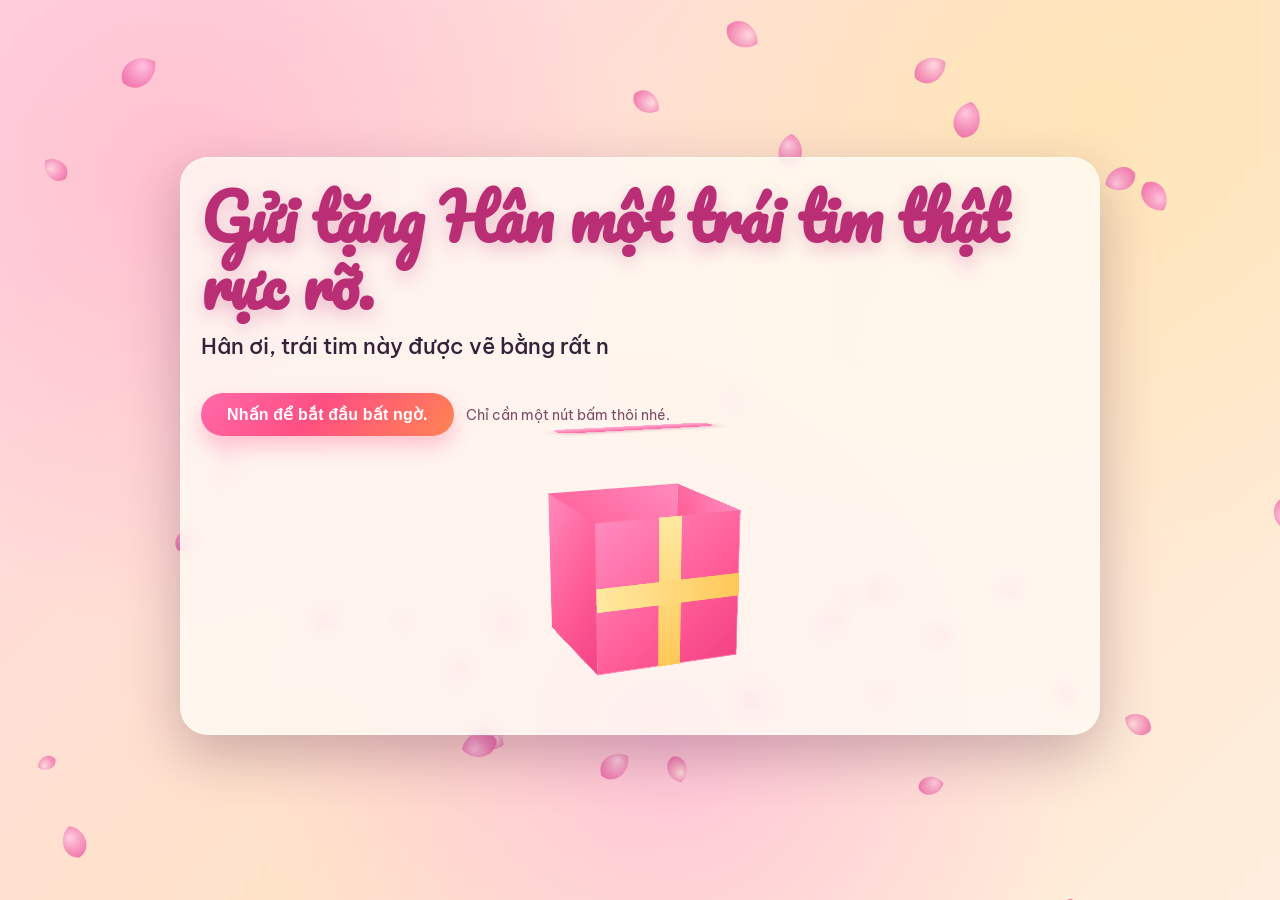
<file: index.html>
<!doctype html>
<html lang="vi">
<head>
  <meta charset="utf-8">
  <meta name="viewport" content="width=device-width, initial-scale=1">
  <title>Gửi Trái Tim Đến Hân</title>
  <meta name="description" content="Một trái tim rực rỡ gửi tặng Hân với hiệu ứng particle lãng mạn.">
  <link rel="preconnect" href="https://fonts.googleapis.com">
  <link rel="preconnect" href="https://fonts.gstatic.com" crossorigin>
  <link href="https://fonts.googleapis.com/css2?family=Be+Vietnam+Pro:wght@300;500;700;800&family=Pacifico&display=swap" rel="stylesheet">
  <link rel="stylesheet" href="styles.css">
</head>
<body>
  <canvas id="petalCanvas" aria-hidden="true"></canvas>
  <audio id="romanticTrack" src="solarflex-romantic-495654.mp3" preload="auto" loop autoplay></audio>

  <main class="page">
    <section class="hero-card">
      <h1>Gửi tặng Hân một trái tim thật rực rỡ.</h1>
      <p id="typingText" class="typing" aria-live="polite"></p>

      <div class="cta-row">
        <button id="magicBtn" class="magic-btn" type="button">Nhấn để bắt đầu bất ngờ.</button>
        <span id="pulseText" class="pulse-text">Chỉ cần một nút bấm thôi nhé.</span>
      </div>

      <section class="gift-stage" aria-label="Hộp quà 3D bất ngờ">
        <div id="giftBox" class="gift-box" aria-hidden="true">
          <div class="gift-face gift-front"></div>
          <div class="gift-face gift-back"></div>
          <div class="gift-face gift-left"></div>
          <div class="gift-face gift-right"></div>
          <div class="gift-face gift-bottom"></div>
          <div class="gift-lid"></div>
          <div class="gift-ribbon-v"></div>
          <div class="gift-ribbon-h"></div>
        </div>
      </section>

      <section id="heartStage" class="heart-stage heart-hidden" aria-label="Trái tim dành tặng Hân">
        <canvas id="heartGiftCanvas" class="heart-canvas"></canvas>
      </section>

      <section id="finalCard" class="final-card final-card-hidden" aria-label="Thiệp gửi Hân">
        <article class="card">
          <h2>Gửi Hân</h2>
          <p>
            Một chút dễ thương, một chút lãng mạn, và rất nhiều chân thành được gói vào tấm thiệp này.
            Mong Hân luôn vui, luôn rực rỡ, và gặp thật nhiều điều đẹp đẽ trong mỗi ngày.
          </p>
          <p>
            Cảm ơn Hân đã là người đặc biệt trong trái tim của mình.
          </p>
          <div class="sign">Ký tên: Cường.</div>
        </article>
      </section>


    </section>
  </main>

  <script src="app.js"></script>
</body>
</html>
</file>
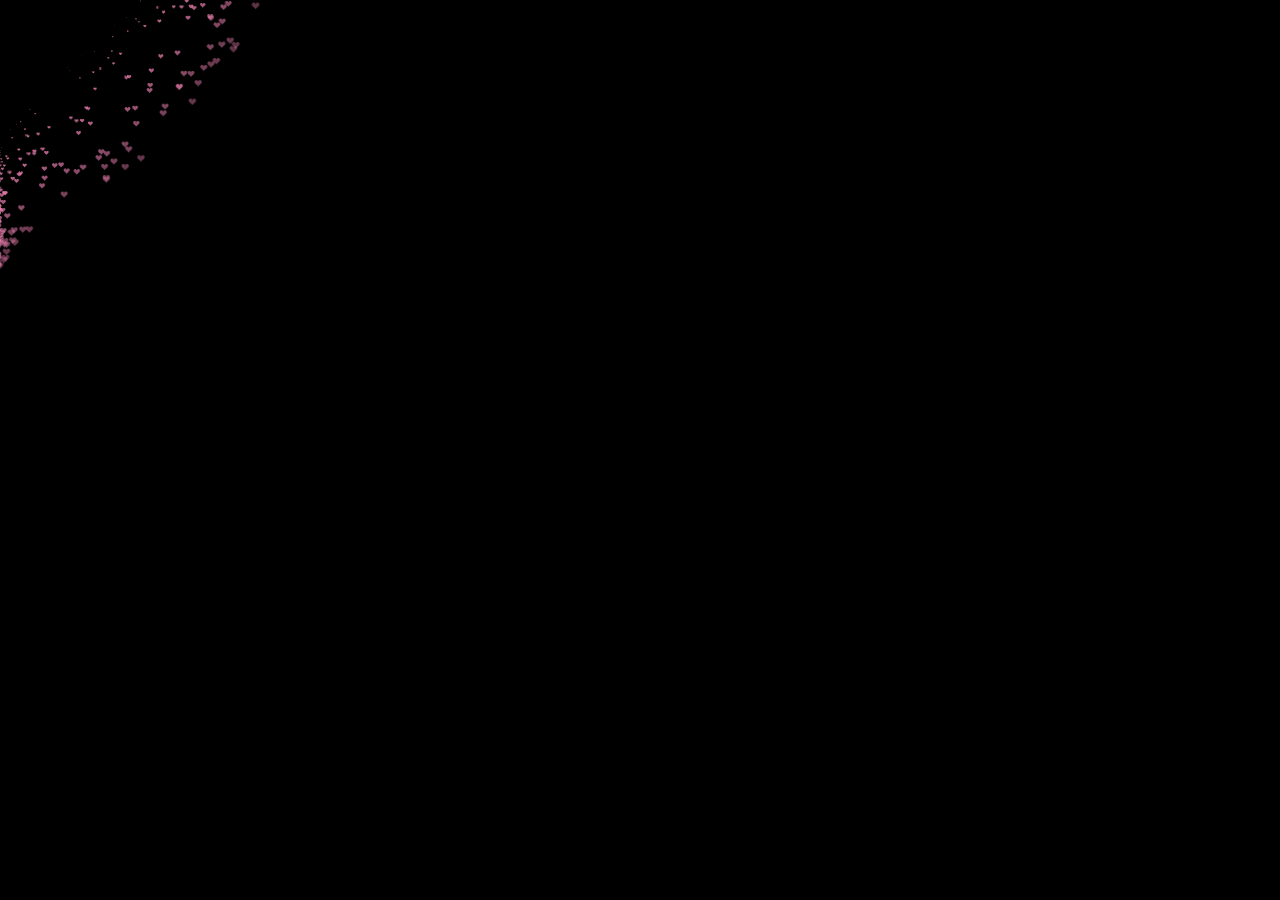
<file: index2.html>
<!DOCTYPE HTML PUBLIC "-//W3C//DTD HTML 4.0 Transitional//EN">
<HTML>

<HEAD>
    <TITLE>I Love You</TITLE>
    <META NAME="Generator" CONTENT="EditPlus">
    <META NAME="Author" CONTENT="">
    <META NAME="Keywords" CONTENT="">
    <META NAME="Description" CONTENT="">
    <style>
        html,
        body {
            overflow: hidden;
            padding: 0;
            margin: 0;
            background: #000;
        }
        
        canvas {
            position: absolute;
            width: 100%;
            height: 100%;
        }
        
        canvas {
            /* top: 50%;
            left: 50%; */
            z-index: 1;
            display: block;
            position: absolute;
            transform: translate(-50%, -50%);
            animation: heart 1.5s ease infinite
        }
        
        @keyframes heart {
            0% {
                transform: scale(1);
            }
            30% {
                transform: scale(.8);
            }
            /* 60% {
                transform: scale(1.2);
            } */
            100% {
                transform: scale(1);
            }
        }
    </style>
</HEAD>

<BODY>

    <canvas id="pinkboard">
        <canvas id="pinkboard">
        </canvas>
    </canvas>
    <script>
        /*
         * Settings
         */
        var settings = {
            particles: {
                length: 1500, // maximum amount of particles
                duration: 2, // particle duration in sec
                velocity: 135, // particle velocity in pixels/sec
                effect: -0.35, // play with this for a nice effect
                size: 14, // particle size in pixels
            },
        };

        /*
         * RequestAnimationFrame polyfill by Erik Möller
         */
        (function() {
            var b = 0;
            var c = ["ms", "moz", "webkit", "o"];
            for (var a = 0; a < c.length && !window.requestAnimationFrame; ++a) {
                window.requestAnimationFrame = window[c[a] + "RequestAnimationFrame"];
                window.cancelAnimationFrame = window[c[a] + "CancelAnimationFrame"] || window[c[a] + "CancelRequestAnimationFrame"]
            }
            if (!window.requestAnimationFrame) {
                window.requestAnimationFrame = function(h, e) {
                    var d = new Date().getTime();
                    var f = Math.max(0, 16 - (d - b));
                    var g = window.setTimeout(function() {
                        h(d + f)
                    }, f);
                    b = d + f;
                    return g
                }
            }
            if (!window.cancelAnimationFrame) {
                window.cancelAnimationFrame = function(d) {
                    clearTimeout(d)
                }
            }
        }());

        /*
         * Point class
         */
        var Point = (function() {
            function Point(x, y) {
                this.x = (typeof x !== 'undefined') ? x : 0;
                this.y = (typeof y !== 'undefined') ? y : 0;
            }
            Point.prototype.clone = function() {
                return new Point(this.x, this.y);
            };
            Point.prototype.length = function(length) {
                if (typeof length == 'undefined')
                    return Math.sqrt(this.x * this.x + this.y * this.y);
                this.normalize();
                this.x *= length;
                this.y *= length;
                return this;
            };
            Point.prototype.normalize = function() {
                var length = this.length();
                this.x /= length;
                this.y /= length;
                return this;
            };
            return Point;
        })();

        /*
         * Particle class
         */
        var Particle = (function() {
            function Particle() {
                this.position = new Point();
                this.velocity = new Point();
                this.acceleration = new Point();
                this.age = 0;
            }
            Particle.prototype.initialize = function(x, y, dx, dy) {
                this.position.x = x;
                this.position.y = y;
                this.velocity.x = dx;
                this.velocity.y = dy;
                this.acceleration.x = dx * settings.particles.effect;
                this.acceleration.y = dy * settings.particles.effect;
                this.age = 0;
            };
            Particle.prototype.update = function(deltaTime) {
                this.position.x += this.velocity.x * deltaTime;
                this.position.y += this.velocity.y * deltaTime;
                this.velocity.x += this.acceleration.x * deltaTime;
                this.velocity.y += this.acceleration.y * deltaTime;
                this.age += deltaTime;
            };
            Particle.prototype.draw = function(context, image) {
                function ease(t) {
                    return (--t) * t * t + 1;
                }
                var size = image.width * ease(this.age / settings.particles.duration);
                context.globalAlpha = 1 - this.age / settings.particles.duration;
                context.drawImage(image, this.position.x - size / 2, this.position.y - size / 2, size, size);
            };
            return Particle;
        })();

        /*
         * ParticlePool class
         */
        var ParticlePool = (function() {
            var particles,
                firstActive = 0,
                firstFree = 0,
                duration = settings.particles.duration;

            function ParticlePool(length) {
                // create and populate particle pool
                particles = new Array(length);
                for (var i = 0; i < particles.length; i++)
                    particles[i] = new Particle();
            }
            ParticlePool.prototype.add = function(x, y, dx, dy) {
                particles[firstFree].initialize(x, y, dx, dy);

                // handle circular queue
                firstFree++;
                if (firstFree == particles.length) firstFree = 0;
                if (firstActive == firstFree) firstActive++;
                if (firstActive == particles.length) firstActive = 0;
            };
            ParticlePool.prototype.update = function(deltaTime) {
                var i;

                // update active particles
                if (firstActive < firstFree) {
                    for (i = firstActive; i < firstFree; i++)
                        particles[i].update(deltaTime);
                }
                if (firstFree < firstActive) {
                    for (i = firstActive; i < particles.length; i++)
                        particles[i].update(deltaTime);
                    for (i = 0; i < firstFree; i++)
                        particles[i].update(deltaTime);
                }

                // remove inactive particles
                while (particles[firstActive].age >= duration && firstActive != firstFree) {
                    firstActive++;
                    if (firstActive == particles.length) firstActive = 0;
                }


            };
            ParticlePool.prototype.draw = function(context, image) {
                // draw active particles
                if (firstActive < firstFree) {
                    for (i = firstActive; i < firstFree; i++)
                        particles[i].draw(context, image);
                }
                if (firstFree < firstActive) {
                    for (i = firstActive; i < particles.length; i++)
                        particles[i].draw(context, image);
                    for (i = 0; i < firstFree; i++)
                        particles[i].draw(context, image);
                }
            };
            return ParticlePool;
        })();

        /*
         * Putting it all together
         */
        (function(canvas) {
            var context = canvas.getContext('2d'),
                particles = new ParticlePool(settings.particles.length),
                particleRate = settings.particles.length / settings.particles.duration, // particles/sec
                time;

            // get point on heart with -PI <= t <= PI
            function pointOnHeart(t) {
                return new Point(
                    160 * Math.pow(Math.sin(t), 3),
                    130 * Math.cos(t) - 50 * Math.cos(2 * t) - 20 * Math.cos(3 * t) - 10 * Math.cos(4 * t) + 25
                );
            }

            // creating the particle image using a dummy canvas
            var image = (function() {
                var canvas = document.createElement('canvas'),
                    context = canvas.getContext('2d');
                canvas.width = settings.particles.size;
                canvas.height = settings.particles.size;
                // helper function to create the path
                function to(t) {
                    var point = pointOnHeart(t);
                    point.x = settings.particles.size / 3 + point.x * settings.particles.size / 550;
                    point.y = settings.particles.size / 3 - point.y * settings.particles.size / 550;
                    return point;
                }
                // create the path
                context.beginPath();
                var t = -Math.PI;
                var point = to(t);
                context.moveTo(point.x, point.y);
                while (t < Math.PI) {
                    t += 0.01; // baby steps!
                    point = to(t);
                    context.lineTo(point.x, point.y);
                }
                context.closePath();
                // create the fill
                context.fillStyle = '#ea80b0';
                context.fill();
                // create the image
                var image = new Image();
                image.src = canvas.toDataURL();
                return image;
            })();

            // render that thing!
            function render() {
                // next animation frame
                requestAnimationFrame(render);

                // update time
                var newTime = new Date().getTime() / 1000,
                    deltaTime = newTime - (time || newTime);
                time = newTime;

                // clear canvas
                context.clearRect(0, 0, canvas.width, canvas.height);

                // create new particles
                var amount = particleRate * deltaTime;
                for (var i = 0; i < amount; i++) {
                    var pos = pointOnHeart(Math.PI - 2 * Math.PI * Math.random());
                    var dir = pos.clone().length(settings.particles.velocity);
                    particles.add(canvas.width / 2 + pos.x, canvas.height / 2 - pos.y, dir.x, -dir.y);
                }

                // update and draw particles
                particles.update(deltaTime);
                particles.draw(context, image);
            }

            // handle (re-)sizing of the canvas
            function onResize() {
                canvas.width = canvas.clientWidth;
                canvas.height = canvas.clientHeight;
            }
            window.onresize = onResize;

            // delay rendering bootstrap
            setTimeout(function() {
                onResize();
                render();
            }, 10);
        })(document.getElementById('pinkboard'));
    </script>
</BODY>

</HTML>
</file>
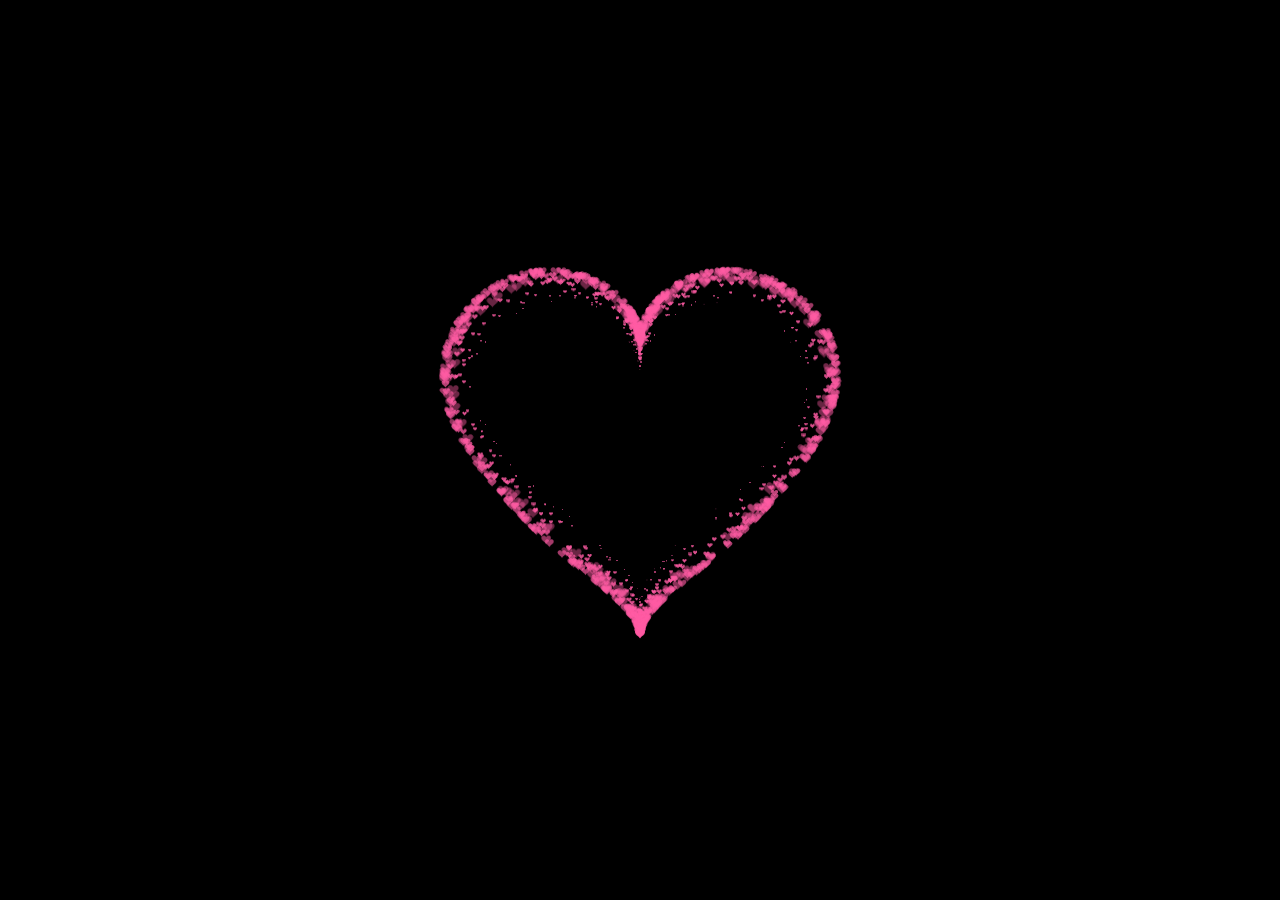
<file: index3.html>
<!DOCTYPE HTML PUBLIC "-//W3C//DTD HTML 4.0 Transitional//EN">
<HTML>
 <HEAD>
  <TITLE> Heart </TITLE>
  <META NAME="Generator" CONTENT="EditPlus">
  <META NAME="Author" CONTENT="">
  <META NAME="Keywords" CONTENT="">
  <META NAME="Description" CONTENT="">
 
    
  <style>
  html, body {
  height: 100%;
  padding: 0;
  margin: 0;
  background: #000;
  display: flex;
	justify-content: center;
	align-items: center;

}

.box {
	width: 100%;
	position: absolute;
	top: 50%;
	left: 50%;
	transform: translate(-50%, -50%);
	display: flex;
	flex-direction: column;
}

canvas {
  position: absolute;
  width: 100%;
  height: 100%;
}
#pinkboard {
	position: relative;
	margin: auto;
	height: 500px;
	width: 500px;
	animation: animate 1.3s infinite;
}

#pinkboard:before, #pinkboard:after {
	content: '';
	position: absolute;
	background: #FF5CA4;
	width: 100px;
	height: 160px;
	border-top-left-radius: 50px;
	border-top-right-radius: 50px;
}

#pinkboard:before {
	left: 100px;
	transform: rotate(-45deg);
	transform-origin: 0 100%;
	box-shadow: 0 14px 28px rgba(0,0,0,0.25),
							0 10px 10px rgba(0,0,0,0.22);
}

#pinkboard:after {
	left: 0;
	transform: rotate(45deg);
	transform-origin: 100% 100%;
}

@keyframes animate {
	0% {
		transform: scale(1);
	}
	30% {
		transform: scale(.8);
	}
	60% {
		transform: scale(1.2);
	}
	100% {
		transform: scale(1);
	}
}
  </style>
 </HEAD>
 
 <BODY>
   <div class="box">
      <canvas id="pinkboard"></canvas>
   </div>
  <script>
  /*
 * Settings
 */
var settings = {
  particles: {
    length:   2000, // maximum amount of particles
    duration:   2, // particle duration in sec
    velocity: 100, // particle velocity in pixels/sec
    effect: -1.3, // play with this for a nice effect
    size:      13, // particle size in pixels
  },
};
/*
 * RequestAnimationFrame polyfill by Erik Möller
 */
(function(){var b=0;var c=["ms","moz","webkit","o"];for(var a=0;a<c.length&&!window.requestAnimationFrame;++a){window.requestAnimationFrame=window[c[a]+"RequestAnimationFrame"];window.cancelAnimationFrame=window[c[a]+"CancelAnimationFrame"]||window[c[a]+"CancelRequestAnimationFrame"]}if(!window.requestAnimationFrame){window.requestAnimationFrame=function(h,e){var d=new Date().getTime();var f=Math.max(0,16-(d-b));var g=window.setTimeout(function(){h(d+f)},f);b=d+f;return g}}if(!window.cancelAnimationFrame){window.cancelAnimationFrame=function(d){clearTimeout(d)}}}());
/*
 * Point class
 */
var Point = (function() {
  function Point(x, y) {
    this.x = (typeof x !== 'undefined') ? x : 0;
    this.y = (typeof y !== 'undefined') ? y : 0;
  }
  Point.prototype.clone = function() {
    return new Point(this.x, this.y);
  };
  Point.prototype.length = function(length) {
    if (typeof length == 'undefined')
      return Math.sqrt(this.x * this.x + this.y * this.y);
    this.normalize();
    this.x *= length;
    this.y *= length;
    return this;
  };
  Point.prototype.normalize = function() {
    var length = this.length();
    this.x /= length;
    this.y /= length;
    return this;
  };
  return Point;
})();
/*
 * Particle class
 */
var Particle = (function() {
  function Particle() {
    this.position = new Point();
    this.velocity = new Point();
    this.acceleration = new Point();
    this.age = 0;
  }
  Particle.prototype.initialize = function(x, y, dx, dy) {
    this.position.x = x;
    this.position.y = y;
    this.velocity.x = dx;
    this.velocity.y = dy;
    this.acceleration.x = dx * settings.particles.effect;
    this.acceleration.y = dy * settings.particles.effect;
    this.age = 0;
  };
  Particle.prototype.update = function(deltaTime) {
    this.position.x += this.velocity.x * deltaTime;
    this.position.y += this.velocity.y * deltaTime;
    this.velocity.x += this.acceleration.x * deltaTime;
    this.velocity.y += this.acceleration.y * deltaTime;
    this.age += deltaTime;
  };
  Particle.prototype.draw = function(context, image) {
    function ease(t) {
      return (--t) * t * t + 1;
    }
    var size = image.width * ease(this.age / settings.particles.duration);
    context.globalAlpha = 1 - this.age / settings.particles.duration;
    context.drawImage(image, this.position.x - size / 2, this.position.y - size / 2, size, size);
  };
  return Particle;
})();
/*
 * ParticlePool class
 */
var ParticlePool = (function() {
  var particles,
      firstActive = 0,
      firstFree   = 0,
      duration    = settings.particles.duration;
  
  function ParticlePool(length) {
    // create and populate particle pool
    particles = new Array(length);
    for (var i = 0; i < particles.length; i++)
      particles[i] = new Particle();
  }
  ParticlePool.prototype.add = function(x, y, dx, dy) {
    particles[firstFree].initialize(x, y, dx, dy);
    
    // handle circular queue
    firstFree++;
    if (firstFree   == particles.length) firstFree   = 0;
    if (firstActive == firstFree       ) firstActive++;
    if (firstActive == particles.length) firstActive = 0;
  };
  ParticlePool.prototype.update = function(deltaTime) {
    var i;
    
    // update active particles
    if (firstActive < firstFree) {
      for (i = firstActive; i < firstFree; i++)
        particles[i].update(deltaTime);
    }
    if (firstFree < firstActive) {
      for (i = firstActive; i < particles.length; i++)
        particles[i].update(deltaTime);
      for (i = 0; i < firstFree; i++)
        particles[i].update(deltaTime);
    }
    
    // remove inactive particles
    while (particles[firstActive].age >= duration && firstActive != firstFree) {
      firstActive++;
      if (firstActive == particles.length) firstActive = 0;
    }
    
    
  };
  ParticlePool.prototype.draw = function(context, image) {
    // draw active particles
    if (firstActive < firstFree) {
      for (i = firstActive; i < firstFree; i++)
        particles[i].draw(context, image);
    }
    if (firstFree < firstActive) {
      for (i = firstActive; i < particles.length; i++)
        particles[i].draw(context, image);
      for (i = 0; i < firstFree; i++)
        particles[i].draw(context, image);
    }
  };
  return ParticlePool;
})();
/*
 * Putting it all together
 */
(function(canvas) {
  var context = canvas.getContext('2d'),
      particles = new ParticlePool(settings.particles.length),
      particleRate = settings.particles.length / settings.particles.duration, // particles/sec
      time;
  
  // get point on heart with -PI <= t <= PI
  function pointOnHeart(t) {
    return new Point(
      160 * Math.pow(Math.sin(t), 3),
      130 * Math.cos(t) - 50 * Math.cos(2 * t) - 20 * Math.cos(3 * t) - 10 * Math.cos(4 * t) + 25
    );
  }
  
  // creating the particle image using a dummy canvas
  var image = (function() {
    var canvas  = document.createElement('canvas'),
        context = canvas.getContext('2d');
    canvas.width  = settings.particles.size;
    canvas.height = settings.particles.size;
    // helper function to create the path
    function to(t) {
      var point = pointOnHeart(t);
      point.x = settings.particles.size / 2 + point.x * settings.particles.size / 350;
      point.y = settings.particles.size / 2 - point.y * settings.particles.size / 350;
      return point;
    }
    // create the path
    context.beginPath();
    var t = -Math.PI;
    var point = to(t);
    context.moveTo(point.x, point.y);
    while (t < Math.PI) {
      t += 0.01; // baby steps!
      point = to(t);
      context.lineTo(point.x, point.y);
    }
    context.closePath();
    // create the fill
    context.fillStyle = '#FF5CA4';
    context.fill();
    // create the image
    var image = new Image();
    image.src = canvas.toDataURL();
    return image;
  })();
  
  // render that thing!
  function render() {
    // next animation frame
    requestAnimationFrame(render);
    
    // update time
    var newTime   = new Date().getTime() / 1000,
        deltaTime = newTime - (time || newTime);
    time = newTime;
    
    // clear canvas
    context.clearRect(0, 0, canvas.width, canvas.height);
    
    // create new particles
    var amount = particleRate * deltaTime;
    for (var i = 0; i < amount; i++) {
      var pos = pointOnHeart(Math.PI - 2 * Math.PI * Math.random());
      var dir = pos.clone().length(settings.particles.velocity);
      particles.add(canvas.width / 2 + pos.x, canvas.height / 2 - pos.y, dir.x, -dir.y);
    }
    
    // update and draw particles
    particles.update(deltaTime);
    particles.draw(context, image);
  }
  
  // handle (re-)sizing of the canvas
  function onResize() {
    canvas.width  = canvas.clientWidth;
    canvas.height = canvas.clientHeight;
  }
  window.onresize = onResize;
  
  // delay rendering bootstrap
  setTimeout(function() {
    onResize();
    render();
  }, 10);
})(document.getElementById('pinkboard'));
  </script>
 </BODY>
</HTML>
</file>
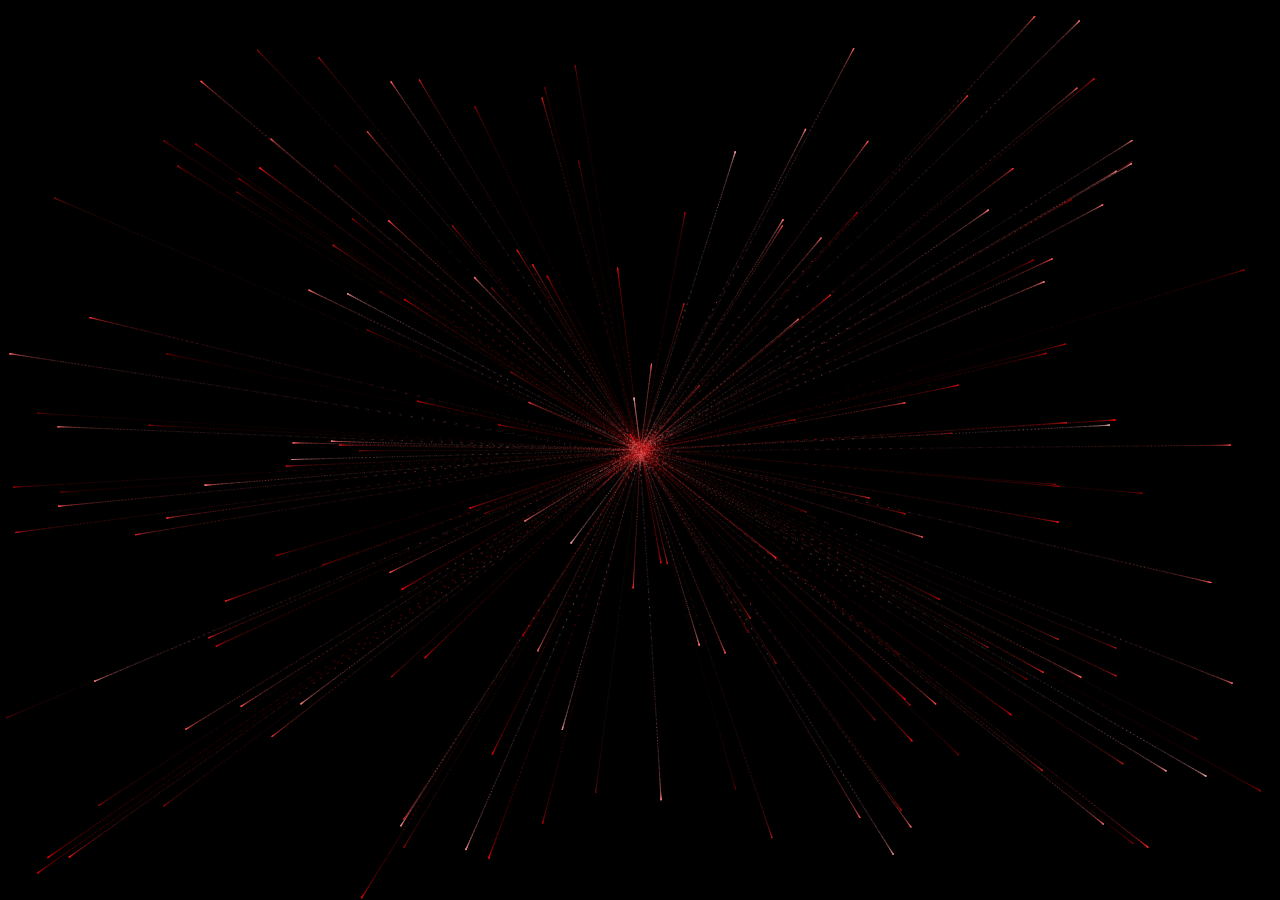
<file: index4.html>
<HTML>
<HEAD>
    <TITLE> New Document </TITLE>
    <META NAME="Generator" CONTENT="EditPlus">
    <META NAME="Author" CONTENT="">
    <META NAME="Keywords" CONTENT="">
    <META NAME="Description" CONTENT="">
    <style>
        canvas {
            position: absolute;
            left: 0;
            top: 0;
            width: 100%;
            height: 100%;
            background-color = "#2e2e2e";
        }
    </style>
</HEAD>

<BODY style=" background-color: #000;">

<canvas id="heart"></canvas>

<script>
    window.requestAnimationFrame =
            window.__requestAnimationFrame ||
            window.requestAnimationFrame ||
            window.webkitRequestAnimationFrame ||
            window.mozRequestAnimationFrame ||
            window.oRequestAnimationFrame ||
            window.msRequestAnimationFrame ||
            (function () {
                return function (callback, element) {
                    var lastTime = element.__lastTime;
                    if (lastTime === undefined) {
                        lastTime = 0;
                    }
                    var currTime = Date.now();
                    var timeToCall = Math.max(1, 33 - (currTime - lastTime));
                    window.setTimeout(callback, timeToCall);
                    element.__lastTime = currTime + timeToCall;
                };
            })();
    window.isDevice = (/android|webos|iphone|ipad|ipod|blackberry|iemobile|opera mini/i.test(((navigator.userAgent || navigator.vendor || window.opera)).toLowerCase()));
    var loaded = false;
    var init = function () {
        if (loaded) return;
        loaded = true;
        var mobile = window.isDevice;
        var koef = mobile ? 0.5 : 1;
        var canvas = document.getElementById('heart');
        var ctx = canvas.getContext('2d');
        var width = canvas.width = koef * innerWidth;
        var height = canvas.height = koef * innerHeight;
        var rand = Math.random;
        ctx.fillStyle = "rgba(0,0,0,1)";
        ctx.fillRect(0, 0, width, height);


        var heartPosition = function (rad) {
            //return [Math.sin(rad), Math.cos(rad)];
            return [Math.pow(Math.sin(rad), 3), -(15 * Math.cos(rad) - 5 * Math.cos(2 * rad) - 2 * Math.cos(3 * rad) - Math.cos(4 * rad))];
        };
        var scaleAndTranslate = function (pos, sx, sy, dx, dy) {
            return [dx + pos[0] * sx, dy + pos[1] * sy];
        };

        window.addEventListener('resize', function () {
            width = canvas.width = koef * innerWidth;
            height = canvas.height = koef * innerHeight;
            ctx.fillStyle = "rgba(0,0,0,1)";
            ctx.fillRect(0, 0, width, height);
        });

        var traceCount = mobile ? 20 : 50;
        var pointsOrigin = [];
        var i;
        var dr = mobile ? 0.3 : 0.1;
        for (i = 0; i < Math.PI * 2; i += dr) pointsOrigin.push(scaleAndTranslate(heartPosition(i), 210, 13, 0, 0));
        for (i = 0; i < Math.PI * 2; i += dr) pointsOrigin.push(scaleAndTranslate(heartPosition(i), 150, 9, 0, 0));
        for (i = 0; i < Math.PI * 2; i += dr) pointsOrigin.push(scaleAndTranslate(heartPosition(i), 90, 5, 0, 0));
        var heartPointsCount = pointsOrigin.length;

        var targetPoints = [];
        var pulse = function (kx, ky) {
            for (i = 0; i < pointsOrigin.length; i++) {
                targetPoints[i] = [];
                targetPoints[i][0] = kx * pointsOrigin[i][0] + width / 2;
                targetPoints[i][1] = ky * pointsOrigin[i][1] + height / 2;
            }
        };

        var e = [];
        for (i = 0; i < heartPointsCount; i++) {
            var x = rand() * width;
            var y = rand() * height;
            e[i] = {
                vx: 0,
                vy: 0,
                R: 2,
                speed: rand() + 5,
                q: ~~(rand() * heartPointsCount),
                D: 2 * (i % 2) - 1,
                force: 0.2 * rand() + 0.7,
                f: "hsla(0," + ~~(40 * rand() + 60) + "%," + ~~(60 * rand() + 20) + "%,.3)",
                trace: []
            };
            for (var k = 0; k < traceCount; k++) e[i].trace[k] = {x: x, y: y};
        }

        var config = {
            traceK: 0.4,
            timeDelta: 0.01
        };

        var time = 0;
        var textLeft1 = 0;
        var textLeft2 = -10;
        var loop = function () {
            var mLeft = 50;
            var mTop = 250;
            var n = -Math.cos(time);
            pulse((1 + n) * .5, (1 + n) * .5);
            time += ((Math.sin(time)) < 0 ? 9 : (n > 0.8) ? .2 : 1) * config.timeDelta;
            ctx.fillStyle = "rgba(0,0,0,.1)";
            ctx.fillRect(0, 0, width, height);
            for (i = e.length; i--;) {
                var u = e[i];
                var q = targetPoints[u.q];
                var dx = u.trace[0].x - q[0];
                var dy = u.trace[0].y - q[1];
                var length = Math.sqrt(dx * dx + dy * dy);
                if (10 > length) {
                    if (0.95 < rand()) {
                        u.q = ~~(rand() * heartPointsCount);
                    }
                    else {
                        if (0.99 < rand()) {
                            u.D *= -1;
                        }
                        u.q += u.D;
                        u.q %= heartPointsCount;
                        if (0 > u.q) {
                            u.q += heartPointsCount;
                        }
                    }
                }
                u.vx += -dx / length * u.speed;
                u.vy += -dy / length * u.speed;
                u.trace[0].x += u.vx;
                u.trace[0].y += u.vy;
                u.vx *= u.force;
                u.vy *= u.force;
                for (k = 0; k < u.trace.length - 1;) {
                    var T = u.trace[k];
                    var N = u.trace[++k];
                    N.x -= config.traceK * (N.x - T.x);
                    N.y -= config.traceK * (N.y - T.y);
                }
                ctx.fillStyle = u.f;
                for (k = 0; k < u.trace.length; k++) {
                    ctx.fillRect(u.trace[k].x, u.trace[k].y, 1, 1);
                }
            }
            //ctx.fillStyle = "rgba(255,255,255,1)";
            //for (i = u.trace.length; i--;) ctx.fillRect(targetPoints[i][0], targetPoints[i][1], 2, 2);

            window.requestAnimationFrame(loop, canvas);
        };

        loop();
    };

    var s = document.readyState;
    if (s === 'complete' || s === 'loaded' || s === 'interactive') init();
    else document.addEventListener('DOMContentLoaded', init, false);
</script>
</BODY>
</HTML>
</file>
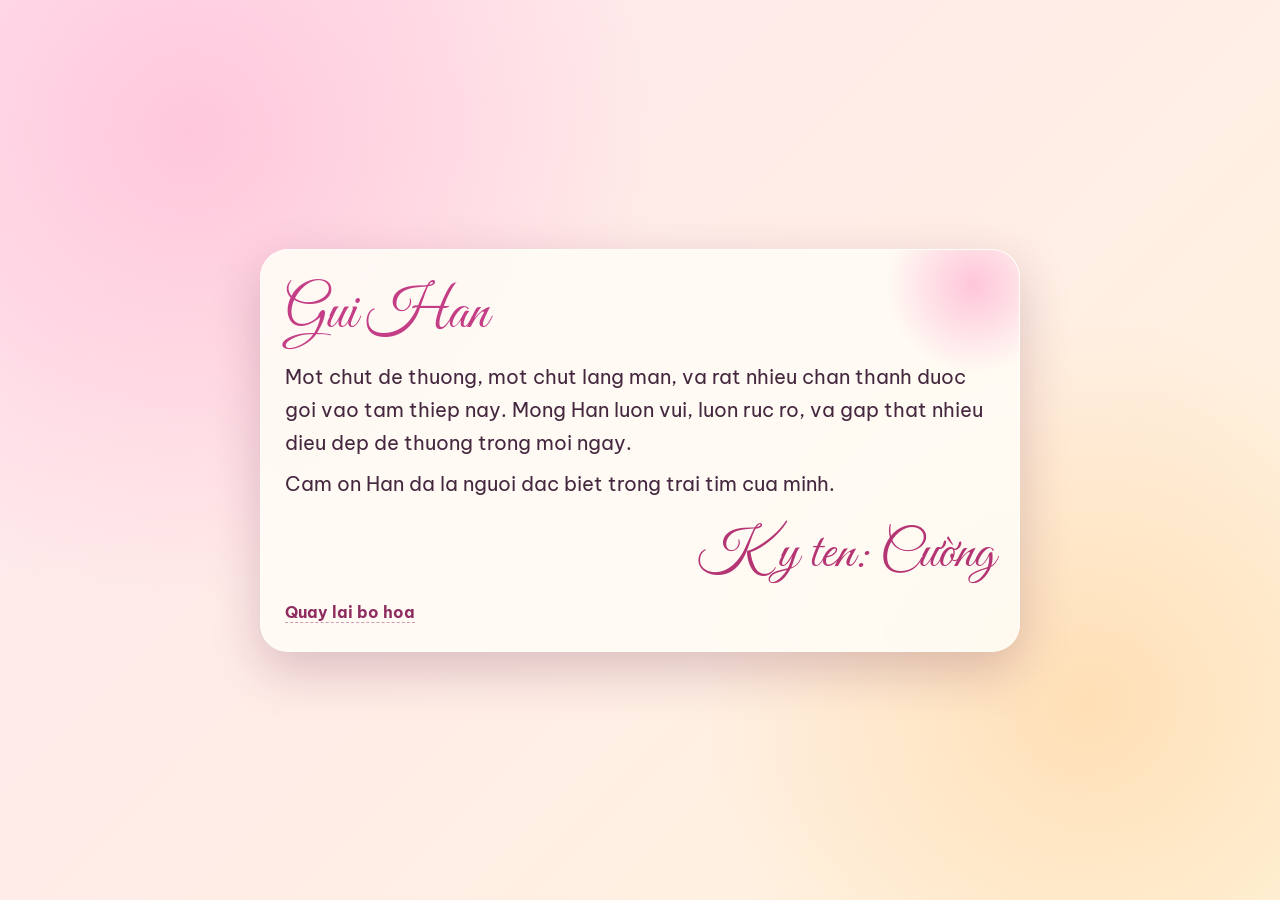
<file: thiep.html>
<!doctype html>
<html lang="vi">
<head>
  <meta charset="utf-8">
  <meta name="viewport" content="width=device-width, initial-scale=1">
  <title>Thiep Gui Han</title>
  <meta name="description" content="Thiep nho ky ten Cuong gui den Han.">
  <link rel="preconnect" href="https://fonts.googleapis.com">
  <link rel="preconnect" href="https://fonts.gstatic.com" crossorigin>
  <link href="https://fonts.googleapis.com/css2?family=Be+Vietnam+Pro:wght@300;500;700&family=Great+Vibes&display=swap" rel="stylesheet">
  <style>
    :root {
      --ink: #45283f;
      --accent: #c43e86;
    }

    * {
      box-sizing: border-box;
    }

    body {
      margin: 0;
      min-height: 100vh;
      display: grid;
      place-items: center;
      padding: 20px;
      font-family: "Be Vietnam Pro", sans-serif;
      color: var(--ink);
      background:
        radial-gradient(circle at 15% 15%, rgba(255, 191, 216, 0.8) 0, transparent 35%),
        radial-gradient(circle at 85% 78%, rgba(255, 219, 171, 0.8) 0, transparent 30%),
        linear-gradient(135deg, #ffe6f0 0%, #fff4dc 100%);
    }

    .card {
      width: min(760px, 100%);
      border-radius: 28px;
      border: 1px solid rgba(255, 255, 255, 0.65);
      background: rgba(255, 252, 246, 0.9);
      backdrop-filter: blur(6px);
      box-shadow: 0 18px 50px rgba(89, 23, 61, 0.22);
      padding: 28px 24px;
      position: relative;
      overflow: hidden;
    }

    .card::before {
      content: "";
      position: absolute;
      width: 180px;
      height: 180px;
      right: -45px;
      top: -55px;
      border-radius: 50%;
      background: radial-gradient(circle, rgba(255, 134, 186, 0.45) 0%, rgba(255, 134, 186, 0) 70%);
    }

    h1 {
      margin: 0 0 10px;
      font-size: clamp(34px, 6.4vw, 58px);
      font-family: "Great Vibes", cursive;
      color: var(--accent);
      font-weight: 400;
    }

    p {
      margin: 8px 0;
      line-height: 1.65;
      font-size: clamp(16px, 2.2vw, 20px);
    }

    .sign {
      margin-top: 20px;
      font-family: "Great Vibes", cursive;
      font-size: clamp(34px, 6vw, 54px);
      color: #b53574;
      text-align: right;
    }

    .back-link {
      margin-top: 14px;
      display: inline-block;
      color: #8f2d61;
      text-decoration: none;
      font-weight: 700;
      border-bottom: 1px dashed rgba(143, 45, 97, 0.45);
    }
  </style>
</head>
<body>
  <article class="card">
    <h1>Gui Han</h1>
    <p>
      Mot chut de thuong, mot chut lang man, va rat nhieu chan thanh duoc goi vao tam thiep nay.
      Mong Han luon vui, luon ruc ro, va gap that nhieu dieu dep de thuong trong moi ngay.
    </p>
    <p>
      Cam on Han da la nguoi dac biet trong trai tim cua minh.
    </p>
    <div class="sign">Ky ten: Cường</div>
    <a class="back-link" href="index.html">Quay lai bo hoa</a>
  </article>
</body>
</html>
</file>
<file: styles.css>
:root {
  --rose: #f25d9c;
  --rose-deep: #df3f83;
  --cream: #fff6df;
  --leaf: #4aa86a;
  --leaf-dark: #2f8550;
  --ink: #35223a;
  --card-bg: rgba(255, 250, 245, 0.82);
  --shadow: 0 20px 55px rgba(71, 21, 57, 0.28);
}

* {
  box-sizing: border-box;
}

html,
body {
  margin: 0;
  min-height: 100%;
}

body {
  color: var(--ink);
  font-family: "Be Vietnam Pro", sans-serif;
  background:
    radial-gradient(circle at 14% 20%, rgba(255, 190, 206, 0.9) 0, transparent 34%),
    radial-gradient(circle at 86% 12%, rgba(255, 230, 180, 0.8) 0, transparent 35%),
    radial-gradient(circle at 52% 82%, rgba(255, 170, 225, 0.55) 0, transparent 42%),
    linear-gradient(135deg, #ffd6e6 0%, #ffe4c8 55%, #ffeede 100%);
  overflow-x: hidden;
}

#petalCanvas {
  position: fixed;
  inset: 0;
  width: 100%;
  height: 100%;
  pointer-events: none;
  z-index: 1;
}

.page {
  position: relative;
  z-index: 2;
  min-height: 100vh;
  padding: 28px 18px 36px;
  display: grid;
  place-items: center;
}

.hero-card {
  width: min(920px, 100%);
  border: 1px solid rgba(255, 255, 255, 0.5);
  border-radius: 28px;
  padding: 26px 20px 34px;
  backdrop-filter: blur(8px);
  background: var(--card-bg);
  box-shadow: var(--shadow);
  animation: cardEnter 1s ease both;
}

.badge {
  display: inline-flex;
  align-items: center;
  padding: 8px 12px;
  border-radius: 999px;
  margin: 0 0 10px;
  font-size: 12px;
  letter-spacing: 0.08em;
  text-transform: uppercase;
  color: #9f3767;
  background: rgba(255, 231, 240, 0.9);
  border: 1px solid rgba(159, 55, 103, 0.2);
}

h1 {
  margin: 0;
  font-family: "Pacifico", cursive;
  font-size: clamp(34px, 6vw, 62px);
  line-height: 1.08;
  color: #ba2e75;
  text-shadow: 0 6px 18px rgba(186, 46, 117, 0.25);
}

.typing {
  margin: 14px 0 8px;
  min-height: 54px;
  font-size: clamp(17px, 2.4vw, 22px);
  line-height: 1.45;
  font-weight: 500;
}

.cta-row {
  display: flex;
  flex-wrap: wrap;
  align-items: center;
  gap: 12px;
  margin-top: 8px;
}

.magic-btn {
  border: 0;
  border-radius: 999px;
  padding: 12px 26px;
  font-size: 16px;
  font-weight: 700;
  letter-spacing: 0.01em;
  cursor: pointer;
  color: #fff;
  background: linear-gradient(130deg, #ff69a9 0%, #ff4f82 45%, #ff8452 100%);
  box-shadow: 0 10px 20px rgba(255, 84, 139, 0.32);
  transition: transform 0.25s ease, box-shadow 0.25s ease, filter 0.25s ease;
}

.magic-btn:hover {
  transform: translateY(-2px) scale(1.02);
  box-shadow: 0 14px 28px rgba(255, 84, 139, 0.45);
  filter: saturate(1.06);
}

.magic-btn:active {
  transform: translateY(0) scale(0.98);
}

.pulse-text {
  font-size: 14px;
  color: #7f4a62;
  animation: glow 2s ease-in-out infinite;
}

.heart-stage {
  width: min(1120px, 100%);
  height: clamp(520px, 74vw, 820px);
  margin: 20px auto 8px;
  border-radius: 26px;
  background:
    radial-gradient(circle at 50% 44%, rgba(255, 20, 147, 0.08) 0, rgba(255, 20, 147, 0) 68%),
    radial-gradient(circle at 18% 18%, rgba(20, 5, 40, 0.4) 0, rgba(20, 5, 40, 0) 48%),
    radial-gradient(circle at 80% 84%, rgba(30, 10, 50, 0.35) 0, rgba(30, 10, 50, 0) 45%),
    linear-gradient(145deg, #0a0015 0%, #1a0a25 42%, #0f0018 100%);
  box-shadow:
    inset 0 0 0 1px rgba(255, 20, 147, 0.12),
    0 18px 45px rgba(10, 0, 30, 0.68);
  overflow: hidden;
}

.heart-canvas {
  width: 100%;
  height: 100%;
  display: block;
  filter: saturate(1.35) brightness(1.08) drop-shadow(0 0 8px rgba(255, 20, 147, 0.35));
}

.heart-hidden {
  opacity: 0;
  transform: translateY(16px) scale(0.95);
  max-height: 0;
  margin-top: 0;
  pointer-events: none;
}

.heart-visible {
  opacity: 1;
  transform: translateY(0) scale(1);
  max-height: 700px;
  transition: opacity 0.55s ease, transform 0.55s ease, max-height 0.55s ease;
}

.gift-stage {
  margin: 26px 0 10px;
  min-height: 220px;
  display: grid;
  place-items: center;
  perspective: 950px;
}

.gift-box {
  position: relative;
  width: 145px;
  height: 145px;
  transform-style: preserve-3d;
  transform: rotateX(-16deg) rotateY(22deg);
  animation: giftFloat 3.3s ease-in-out infinite;
}

.gift-face,
.gift-lid,
.gift-ribbon-v,
.gift-ribbon-h {
  position: absolute;
}

.gift-face {
  width: 145px;
  height: 145px;
  background: linear-gradient(140deg, #ff8abd 0%, #ff5b95 60%, #f34285 100%);
  border: 1px solid rgba(255, 255, 255, 0.22);
}

.gift-front { transform: translateZ(72px); }
.gift-back { transform: rotateY(180deg) translateZ(72px); }
.gift-left { transform: rotateY(-90deg) translateZ(72px); }
.gift-right { transform: rotateY(90deg) translateZ(72px); }
.gift-bottom { transform: rotateX(-90deg) translateZ(72px); }

.gift-lid {
  width: 161px;
  height: 28px;
  top: -26px;
  left: -8px;
  border-radius: 10px;
  background: linear-gradient(180deg, #ffb2d4 0%, #ff6ba6 100%);
  transform: rotateX(90deg) translateZ(72px);
  transform-origin: 50% 100%;
  box-shadow: 0 8px 16px rgba(169, 44, 98, 0.28);
}

.gift-ribbon-v {
  width: 23px;
  height: 145px;
  left: 61px;
  background: linear-gradient(180deg, #ffe8a1 0%, #ffc857 100%);
  transform: translateZ(73px);
}

.gift-ribbon-h {
  width: 145px;
  height: 23px;
  top: 61px;
  background: linear-gradient(90deg, #ffe8a1 0%, #ffc857 100%);
  transform: translateZ(73px);
}

.gift-box.opened {
  animation: giftOpen 1.25s cubic-bezier(.2,.84,.24,1) forwards;
}

.gift-box.opened .gift-lid {
  animation: lidFlip 1.2s cubic-bezier(.16,.88,.32,1) forwards;
}

.bouquet-hidden {
  opacity: 0;
  transform: translateY(18px) scale(0.86);
  pointer-events: none;
  max-height: 0;
  overflow: hidden;
  margin-top: 0;
  height: 0;
}

.bouquet-visible {
  opacity: 1;
  transform: translateY(0) scale(1);
  pointer-events: auto;
  max-height: 400px;
  height: 360px;
  margin-top: 28px;
  transition: opacity 0.55s ease, transform 0.55s ease, max-height 0.55s ease, margin-top 0.55s ease;
}

.card-footer {
  margin-top: 16px;
}

.card-note {
  margin: 0;
  color: #9e2a62;
  font-weight: 600;
}

.final-card {
  margin: 10px auto 0;
  width: min(760px, 100%);
}

.final-card .card {
  border-radius: 28px;
  border: 1px solid rgba(255, 255, 255, 0.65);
  background: rgba(255, 252, 246, 0.9);
  box-shadow: 0 18px 50px rgba(89, 23, 61, 0.22);
  padding: 28px 24px;
  position: relative;
  overflow: hidden;
}

.final-card .card::before {
  content: "";
  position: absolute;
  width: 180px;
  height: 180px;
  right: -45px;
  top: -55px;
  border-radius: 50%;
  background: radial-gradient(circle, rgba(255, 134, 186, 0.45) 0%, rgba(255, 134, 186, 0) 70%);
}

.final-card h2 {
  margin: 0 0 10px;
  font-size: clamp(34px, 6.4vw, 58px);
  font-family: "Pacifico", cursive;
  color: #c43e86;
  font-weight: 400;
}

.final-card p {
  margin: 8px 0;
  line-height: 1.65;
  font-size: clamp(16px, 2.2vw, 20px);
  color: #45283f;
}

.final-card .sign {
  margin-top: 20px;
  font-size: clamp(30px, 4.8vw, 46px);
  font-family: "Pacifico", cursive;
  color: #b53574;
  text-align: right;
}

.final-card-hidden {
  opacity: 0;
  transform: translateY(20px);
  max-height: 0;
  overflow: hidden;
  padding-top: 0;
  padding-bottom: 0;
  margin-top: 0;
  border-width: 0;
}

.final-card-visible {
  opacity: 1;
  transform: translateY(0);
  max-height: 400px;
  transition: opacity 0.6s ease, transform 0.6s ease, max-height 0.6s ease;
}

.card-link {
  color: #9e2a62;
  font-weight: 700;
  text-decoration: none;
  border-bottom: 1px dashed rgba(158, 42, 98, 0.5);
}

.card-link:hover {
  color: #c6307b;
}

.bouquet {
  --sway: 0deg;
  position: relative;
  margin: 34px auto 8px;
  width: min(760px, 100%);
  height: 560px;
  transform-origin: 50% 88%;
  animation: sway 5.6s ease-in-out infinite;
}

.wrap {
  position: absolute;
  left: 50%;
  bottom: 25px;
  width: 345px;
  height: 270px;
  transform: translateX(-50%);
  clip-path: polygon(50% 100%, 0 24%, 100% 24%);
  background: linear-gradient(165deg, #ffe2b6 0%, #f9bd7f 70%, #e5935f 100%);
  box-shadow: 0 12px 26px rgba(78, 27, 8, 0.24);
}

.ribbon {
  position: absolute;
  bottom: 136px;
  width: 96px;
  height: 54px;
  background: linear-gradient(180deg, #ff8fc5 0%, #ff4d92 100%);
  box-shadow: 0 8px 16px rgba(180, 36, 103, 0.36);
}

.ribbon-left {
  left: calc(50% - 93px);
  border-radius: 60% 16% 60% 16%;
  transform: rotate(-18deg);
}

.ribbon-right {
  left: calc(50% - 2px);
  border-radius: 16% 60% 16% 60%;
  transform: rotate(18deg);
}

.flower {
  position: absolute;
  width: 206px;
  height: 206px;
  transform-origin: 50% 74%;
  filter: drop-shadow(0 10px 15px rgba(146, 47, 93, 0.24));
}

.flower-center {
  left: 50%;
  top: 48px;
  transform: translateX(-50%) scale(1.22);
}

.flower-left {
  left: 180px;
  top: 152px;
  transform: rotate(-12deg) scale(0.96);
}

.flower-right {
  right: 180px;
  top: 152px;
  transform: rotate(12deg) scale(0.96);
}

.flower-far-left {
  left: 74px;
  top: 220px;
  transform: rotate(-18deg) scale(0.82);
  opacity: 0.94;
}

.flower-far-right {
  right: 74px;
  top: 220px;
  transform: rotate(18deg) scale(0.82);
  opacity: 0.94;
}

.flower-top-left {
  left: 150px;
  top: 70px;
  transform: rotate(-16deg) scale(0.88);
  opacity: 0.95;
}

.flower-top-right {
  right: 150px;
  top: 70px;
  transform: rotate(16deg) scale(0.88);
  opacity: 0.95;
}

.flower-low-left {
  left: 16px;
  top: 286px;
  transform: rotate(-22deg) scale(0.7);
  opacity: 0.9;
}

.flower-low-right {
  right: 16px;
  top: 286px;
  transform: rotate(22deg) scale(0.7);
  opacity: 0.9;
}

.petal {
  position: absolute;
  width: 98px;
  height: 130px;
  left: 50%;
  top: 50%;
  border-radius: 70% 70% 66% 66%;
  transform-origin: 50% 100%;
  background: radial-gradient(circle at 35% 28%, #ffd7eb 0 18%, transparent 22%),
    linear-gradient(180deg, #ff9ec8 0%, var(--rose) 50%, var(--rose-deep) 100%);
}

.p1 {
  transform: translate(-50%, -78%) rotate(0deg);
}

.p2 {
  transform: translate(-50%, -58%) rotate(90deg);
}

.p3 {
  transform: translate(-50%, -38%) rotate(180deg);
}

.p4 {
  transform: translate(-50%, -58%) rotate(270deg);
}

.core {
  position: absolute;
  left: 50%;
  top: 50%;
  width: 48px;
  height: 48px;
  border-radius: 50%;
  transform: translate(-50%, -50%);
  background: radial-gradient(circle at 35% 30%, #fff8bf 0, #ffd770 60%, #f9ba41 100%);
  box-shadow: inset 0 0 5px rgba(120, 71, 0, 0.2);
}

.leaf {
  position: absolute;
  width: 168px;
  height: 74px;
  bottom: 184px;
  border-radius: 80% 12% 80% 12%;
  background: linear-gradient(180deg, #65c88c 0%, var(--leaf) 45%, var(--leaf-dark) 100%);
  box-shadow: 0 10px 18px rgba(38, 105, 61, 0.28);
}

.leaf-left {
  left: 140px;
  transform: rotate(-26deg);
}

.leaf-right {
  right: 140px;
  transform: scaleX(-1) rotate(-26deg);
}

.bouquet.bloom .flower-center {
  animation: bloomBig 0.95s cubic-bezier(.17, .84, .34, 1.2);
}

.bouquet.bloom .flower-left,
.bouquet.bloom .flower-right,
.bouquet.bloom .flower-far-left,
.bouquet.bloom .flower-far-right,
.bouquet.bloom .flower-top-left,
.bouquet.bloom .flower-top-right,
.bouquet.bloom .flower-low-left,
.bouquet.bloom .flower-low-right {
  animation: bloomSide 0.95s cubic-bezier(.17, .84, .34, 1.2);
}

@keyframes cardEnter {
  from {
    opacity: 0;
    transform: translateY(18px) scale(0.98);
  }
  to {
    opacity: 1;
    transform: translateY(0) scale(1);
  }
}

@keyframes giftFloat {
  0%,
  100% {
    transform: rotateX(-16deg) rotateY(22deg) translateY(0);
  }
  50% {
    transform: rotateX(-16deg) rotateY(12deg) translateY(-10px);
  }
}

@keyframes giftOpen {
  0% {
    transform: rotateX(-16deg) rotateY(22deg) scale(1);
    opacity: 1;
  }
  75% {
    transform: rotateX(-8deg) rotateY(120deg) scale(1.08);
    opacity: 1;
  }
  100% {
    transform: rotateX(0deg) rotateY(168deg) scale(0.35);
    opacity: 0;
  }
}

@keyframes lidFlip {
  0% {
    transform: rotateX(90deg) translateZ(72px) rotateY(0deg);
  }
  100% {
    transform: rotateX(190deg) translateZ(92px) rotateY(-14deg);
  }
}

@keyframes sway {
  0%,
  100% {
    transform: rotate(-2.2deg);
  }
  50% {
    transform: rotate(2.2deg);
  }
}

@keyframes glow {
  0%,
  100% {
    opacity: 0.6;
  }
  50% {
    opacity: 1;
  }
}

@keyframes bloomBig {
  0% {
    transform: translateX(-50%) scale(0.78);
  }
  55% {
    transform: translateX(-50%) scale(1.26);
  }
  100% {
    transform: translateX(-50%) scale(1.1);
  }
}

@keyframes bloomSide {
  0% {
    transform: scale(0.55) rotate(0deg);
    opacity: 0.7;
  }
  55% {
    transform: scale(1.06) rotate(0deg);
    opacity: 1;
  }
  100% {
    opacity: 1;
  }
}

@media (max-width: 640px) {
  .hero-card {
    border-radius: 20px;
    padding: 20px 14px 26px;
  }

  .typing {
    min-height: 76px;
  }

  .bouquet {
    margin-top: 22px;
    width: 100%;
    height: 520px;
  }

  .bouquet-visible {
    height: 520px;
  }

  .flower-left {
    left: 64px;
  }

  .flower-right {
    right: 64px;
  }

  .flower-far-left {
    left: 8px;
  }

  .flower-far-right {
    right: 8px;
  }

  .flower-top-left {
    left: 30px;
    top: 90px;
  }

  .flower-top-right {
    right: 30px;
    top: 90px;
  }

  .flower-low-left {
    left: -8px;
    top: 300px;
  }

  .flower-low-right {
    right: -8px;
    top: 300px;
  }

  .leaf-left {
    left: 24px;
  }

  .leaf-right {
    right: 24px;
  }
}

@media (prefers-reduced-motion: reduce) {
  *,
  *::before,
  *::after {
    animation-duration: 0.01ms !important;
    animation-iteration-count: 1 !important;
    transition-duration: 0.01ms !important;
  }
}
</file>
